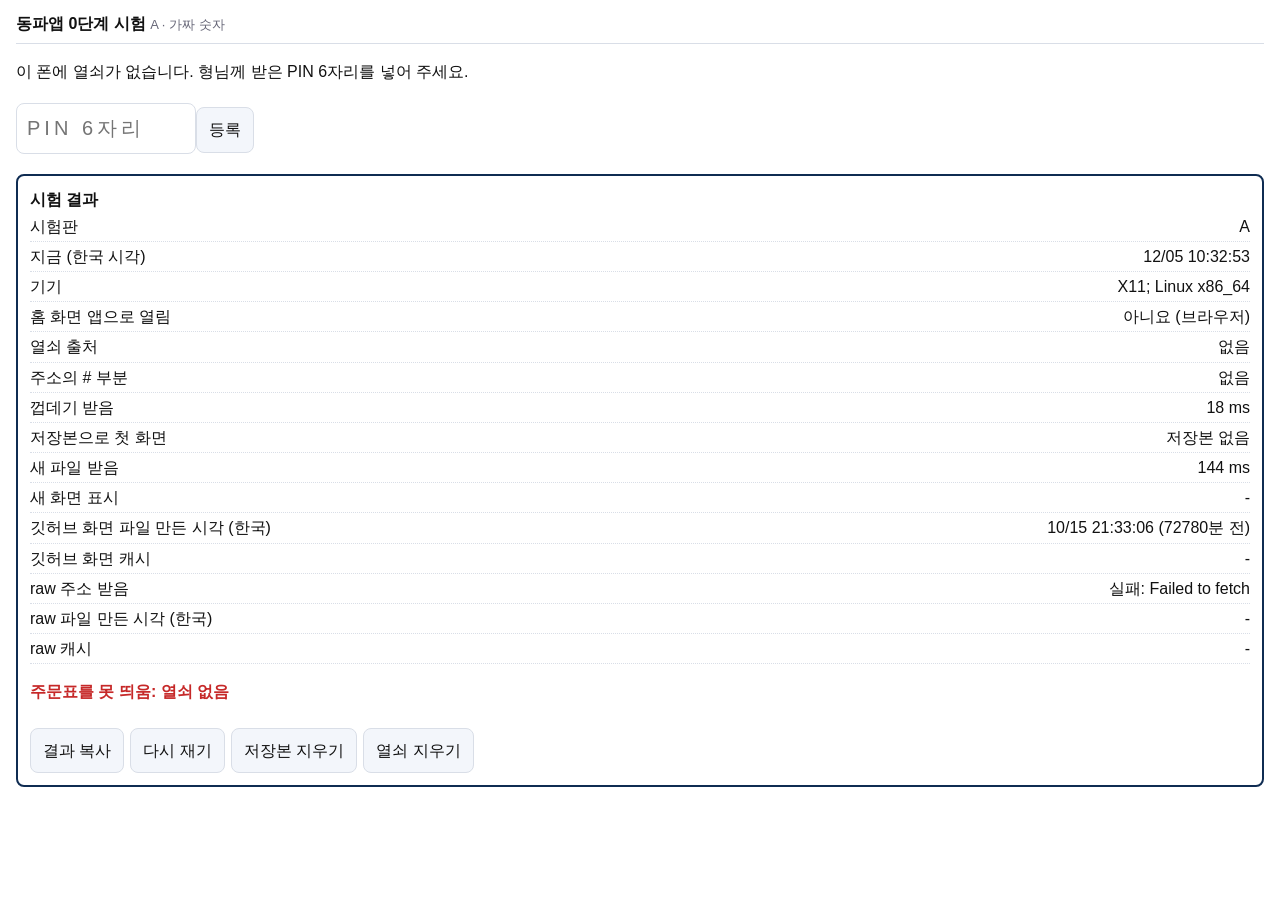
<file: test0/index.html>
<!doctype html>
<html lang="ko">
<head>
<meta charset="utf-8">
<meta name="viewport" content="width=device-width, initial-scale=1, viewport-fit=cover">
<meta name="apple-mobile-web-app-capable" content="yes">
<meta name="apple-mobile-web-app-title" content="동파시험A">
<meta name="theme-color" content="#0f2c52">
<title>동파앱 0단계 시험 A</title>
<link rel="manifest" href="manifest-a.json">
<link rel="stylesheet" href="style.css">
</head>
<body data-variant="A">
<header><b>동파앱 0단계 시험</b> <span class="tag">A · 가짜 숫자</span></header>
<main id="app"><p class="muted">불러오는 중…</p></main>
<section id="result"></section>
<script src="app.js"></script>
</body>
</html>
</file>
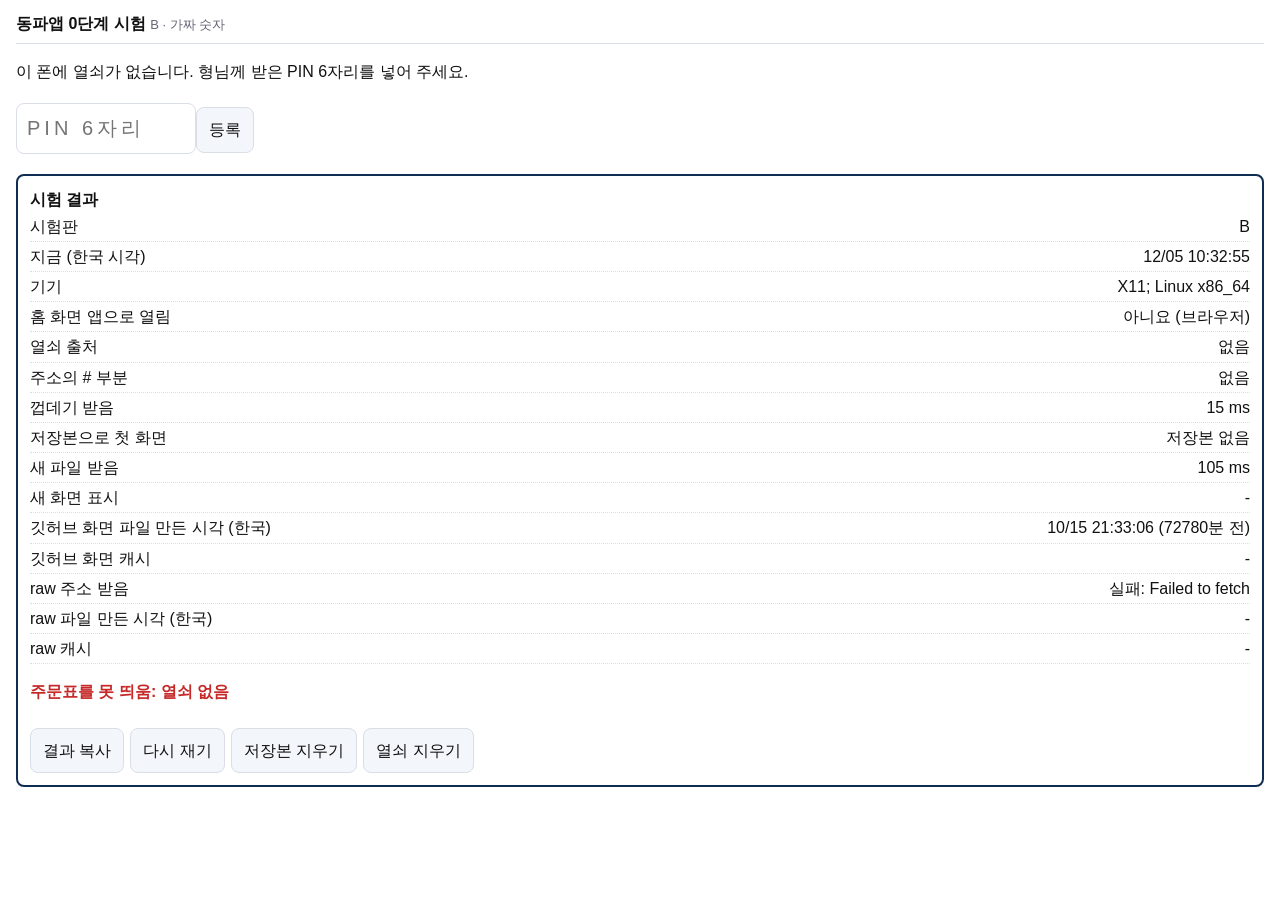
<file: test0/b.html>
<!doctype html>
<html lang="ko">
<head>
<meta charset="utf-8">
<meta name="viewport" content="width=device-width, initial-scale=1, viewport-fit=cover">
<meta name="apple-mobile-web-app-capable" content="yes">
<meta name="apple-mobile-web-app-title" content="동파시험B">
<meta name="theme-color" content="#0f2c52">
<title>동파앱 0단계 시험 B</title>
<link rel="manifest" href="manifest-b.json">
<link rel="stylesheet" href="style.css">
</head>
<body data-variant="B">
<header><b>동파앱 0단계 시험</b> <span class="tag">B · 가짜 숫자</span></header>
<main id="app"><p class="muted">불러오는 중…</p></main>
<section id="result"></section>
<script src="app.js"></script>
</body>
</html>
</file>
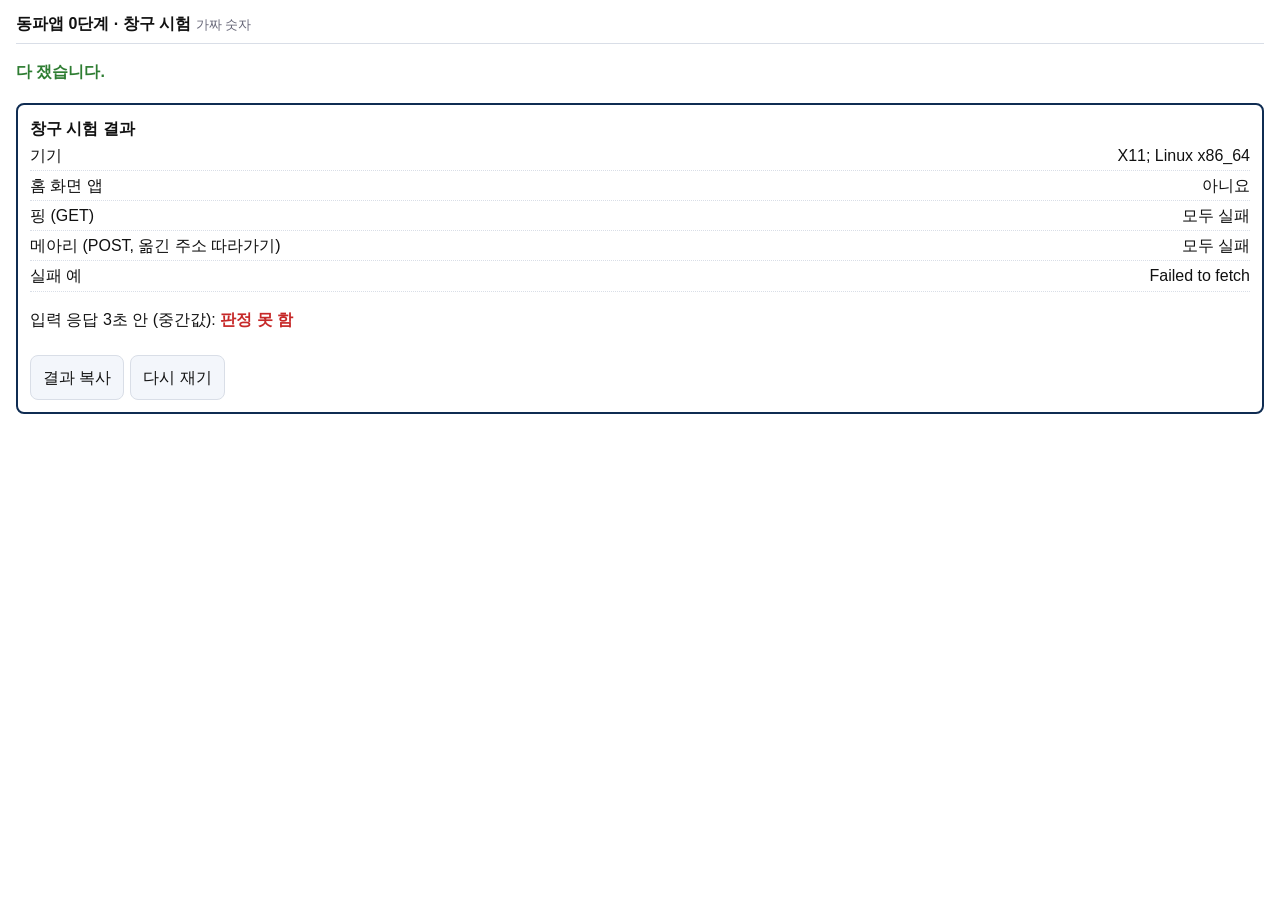
<file: test0/chang.html>
<!doctype html>
<html lang="ko">
<head>
<meta charset="utf-8">
<meta name="viewport" content="width=device-width, initial-scale=1, viewport-fit=cover">
<meta name="theme-color" content="#0f2c52">
<title>동파앱 0단계 창구 시험</title>
<link rel="stylesheet" href="style.css">
</head>
<body>
<header><b>동파앱 0단계 · 창구 시험</b> <span class="tag">가짜 숫자</span></header>
<main id="app"><p class="muted">창구 주소를 읽는 중…</p></main>
<section id="result"></section>
<script src="chang.js"></script>
</body>
</html>
</file>
<file: test0/style.css>
:root { --navy: #0f2c52; --line: #d9dee7; --muted: #667; --ok: #2e7d32; --bad: #c62828; --bg: #fff; --fg: #111; --soft: #f3f6fb; }
@media (prefers-color-scheme: dark) {
  :root { --line: #333a45; --muted: #99a; --bg: #111418; --fg: #eee; --soft: #1b2028; }
}
* { box-sizing: border-box; }
body { margin: 0; padding: 0 16px 32px; font: 16px/1.45 -apple-system, "Apple SD Gothic Neo", "Malgun Gothic", sans-serif; background: var(--bg); color: var(--fg); }
header { position: sticky; top: 0; padding: 12px 0 8px; background: var(--bg); border-bottom: 1px solid var(--line); }
.tag { font-size: 13px; color: var(--muted); }
.muted { color: var(--muted); }
h2 { font-size: 15px; margin: 18px 0 6px; color: var(--muted); }
.big { font-size: 24px; font-weight: 700; }
.src { display: inline-block; font-size: 12px; padding: 1px 6px; border-radius: 4px; background: var(--soft); color: var(--muted); }
table { width: 100%; border-collapse: collapse; font-size: 15px; }
td, th { padding: 6px 4px; border-bottom: 1px solid var(--line); text-align: left; }
td.n { text-align: right; font-variant-numeric: tabular-nums; }
#result { margin-top: 20px; padding: 12px; border: 2px solid var(--navy); border-radius: 8px; }
#result .row { display: flex; justify-content: space-between; gap: 8px; padding: 3px 0; border-bottom: 1px dotted var(--line); }
#result .row span:last-child { text-align: right; font-variant-numeric: tabular-nums; }
.ok { color: var(--ok); font-weight: 700; }
.bad { color: var(--bad); font-weight: 700; }
button { font: inherit; padding: 10px 12px; margin: 8px 6px 0 0; border-radius: 8px; border: 1px solid var(--line); background: var(--soft); color: var(--fg); }
textarea { width: 100%; height: 0; opacity: 0; position: absolute; left: -9999px; }
input { font: inherit; font-size: 20px; letter-spacing: 4px; padding: 10px; width: 9em; border-radius: 8px; border: 1px solid var(--line); background: var(--bg); color: var(--fg); }
</file>
